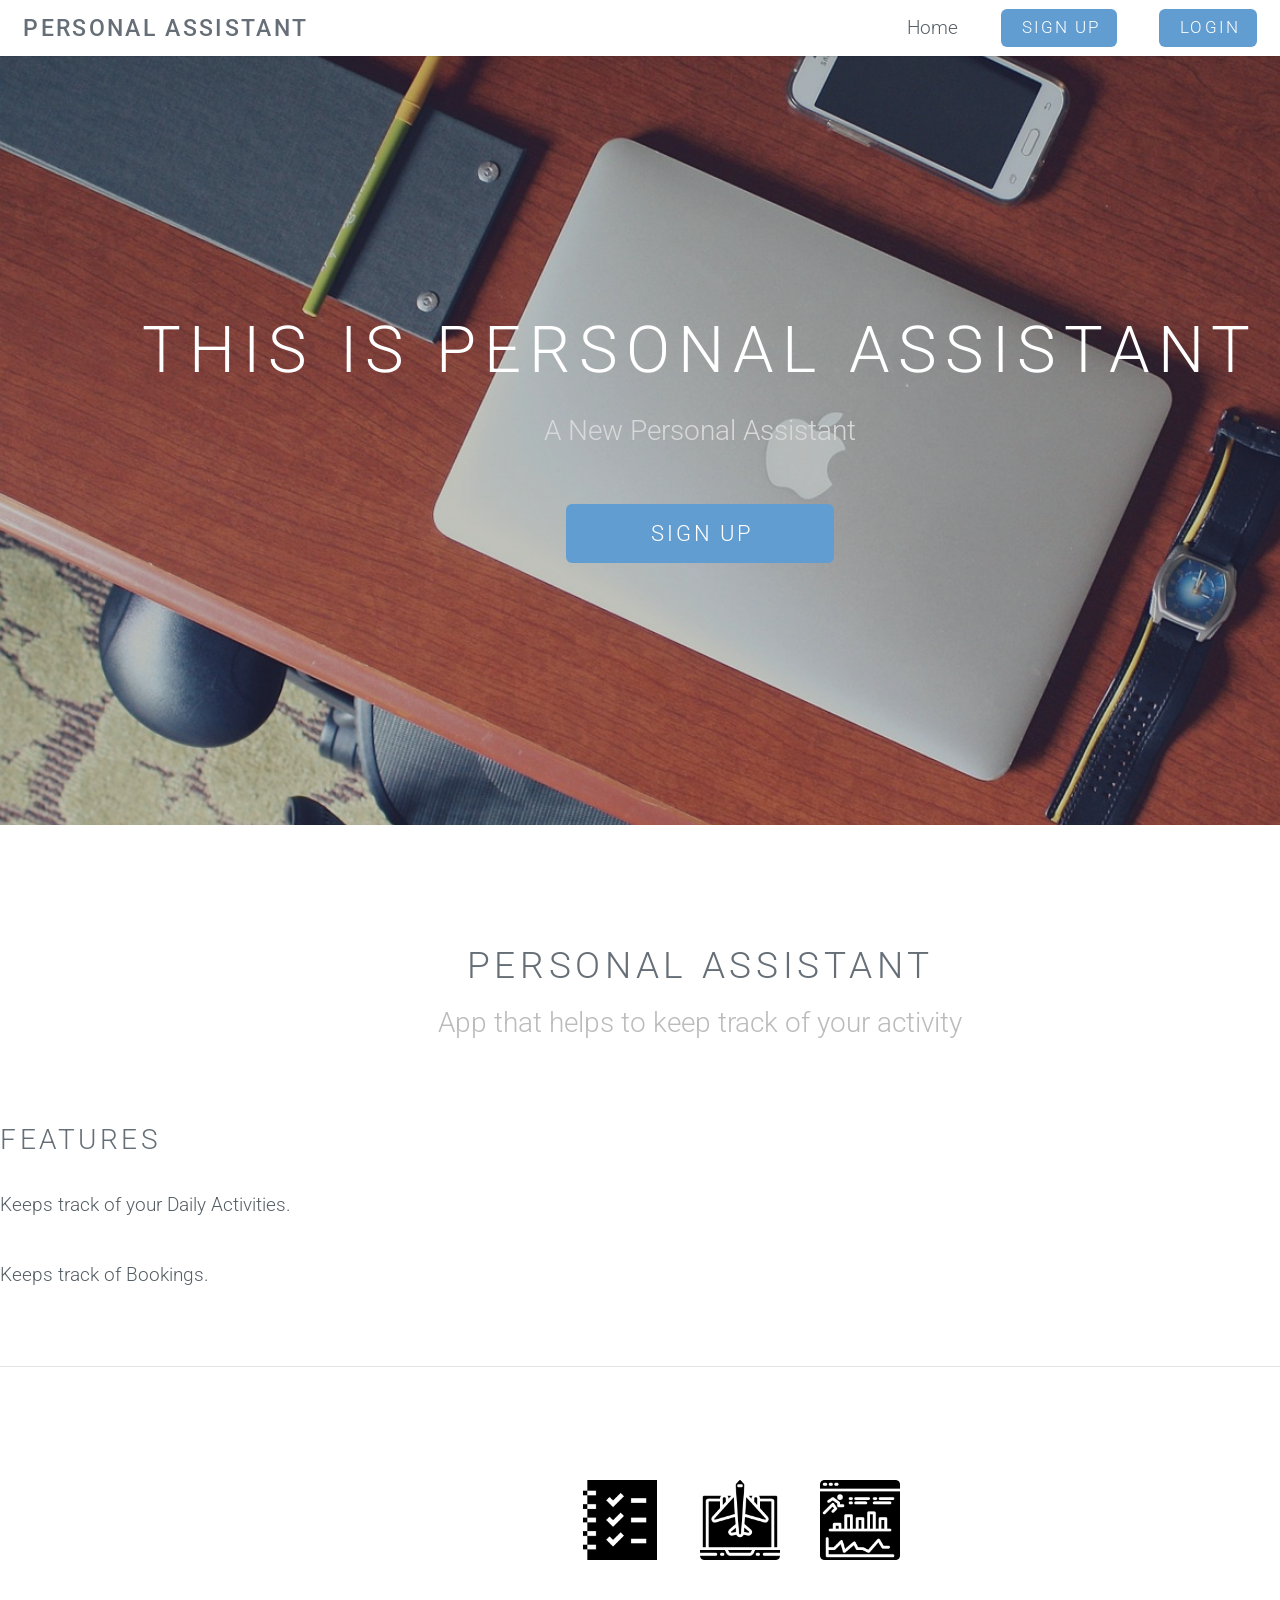
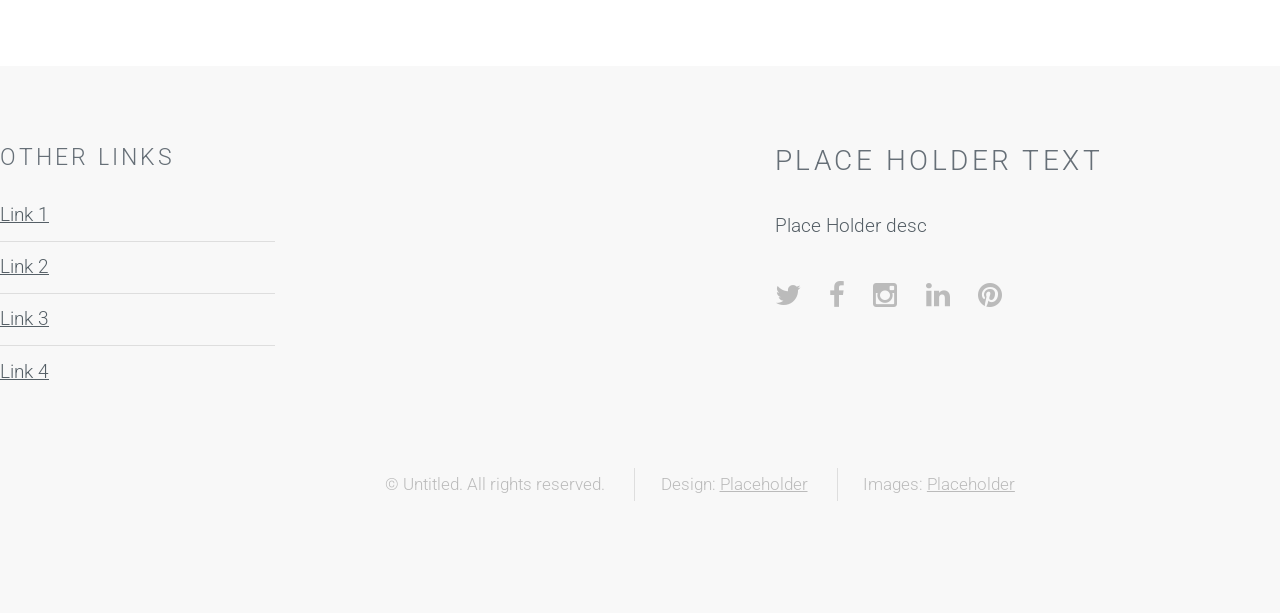
<file: personal app/index.html>
<!DOCTYPE HTML>
<html>
	<head>
		<title>Personal Assistant</title>
		<meta http-equiv="content-type" content="text/html; charset=utf-8" />
		<meta name="description" content="" />
		<meta name="keywords" content="" />
		<script src="js/jquery.min.js"></script>
		<script src="js/skel.min.js"></script>
		<script src="js/skel-layers.min.js"></script>
		<script src="js/init.js"></script>
		<noscript>
			<link rel="stylesheet" href="css/skel.css" />
			<link rel="stylesheet" href="css/style.css" />
			<link rel="stylesheet" href="css/style-xlarge.css" />
		</noscript>
	</head>
	<body id="top">

		<!-- Header -->
			<header id="header" class="skel-layers-fixed">
				<h1><a href="#">Personal Assistant</a></h1>
				<nav id="nav">
					<ul>
						<li><a>Home</a></li>
						<li><a href="#" class="button special">Sign Up</a></li>
                                                <li><a href="#" class="button special">Login</a></li>
					</ul>
				</nav>
			</header>
                <!-- Banner -->
			<section id="banner">
				<div class="inner">
					<h2>This is Personal Assistant</h2>
                                        <p>A New Personal Assistant </p>
					<ul class="actions">
                                            <li><a href="#content" class="button big special">Sign Up</a></li>
					</ul>
				</div>
			</section>

		<!-- Main -->
			<section id="main" class="wrapper style1">
				<header class="major">
					<h2>Personal Assistant</h2>
					<p>App that helps to keep track of your activity</p>
				</header>
				<div class="container">
					<div class="row">
						<div class="8u">
							<section>
                                                            <h2>Features</h2>
								<p>Keeps track of your Daily Activities.</p>
								<p>Keeps track of Bookings.</p>
							</section>
						</div>

					</div>
					<hr class="major" />
					<div class="featuresPath">
						<div class="">
							<a href="task.html">
								<img class="featIcon" src="images\planning.png" alt="TASK">
							</a>
						</div>
						<div class="">
							<a href="booking.html">
									<img class="featIcon" src="images\online-booking.png" alt="BOOKING">
							</a>
						</div>
						<div class="">
							<a href="activity.html">
									<img class="featIcon" src="images\running.png" alt="TRACKING">
							</a>
						</div>
					</div>
				</div>
			</section>

		<!-- Footer -->
			<footer id="footer">
				<div class="container">
					<div class="row double">
						<div class="6u">
							<div class="row collapse-at-2">
								<div class="6u">
									<h3>Other links</h3>
									<ul class="alt">
										<li><a href="#">Link 1</a></li>
										<li><a href="#">Link 2</a></li>
										<li><a href="#">Link 3</a></li>
										<li><a href="#">Link 4</a></li>
									</ul>
								</div>
							</div>
						</div>
						<div class="6u">
							<h2>Place Holder Text</h2>
							<p>Place Holder desc</p>
							<ul class="icons">
								<li><a href="#" class="icon fa-twitter"><span class="label">Twitter</span></a></li>
								<li><a href="#" class="icon fa-facebook"><span class="label">Facebook</span></a></li>
								<li><a href="#" class="icon fa-instagram"><span class="label">Instagram</span></a></li>
								<li><a href="#" class="icon fa-linkedin"><span class="label">LinkedIn</span></a></li>
								<li><a href="#" class="icon fa-pinterest"><span class="label">Pinterest</span></a></li>
							</ul>
						</div>
					</div>
					<ul class="copyright">
						<li>&copy; Untitled. All rights reserved.</li>
						<li>Design: <a href="#">Placeholder</a></li>
						<li>Images: <a href="#">Placeholder</a></li>
					</ul>
				</div>
			</footer>

	</body>
</html>
</file>
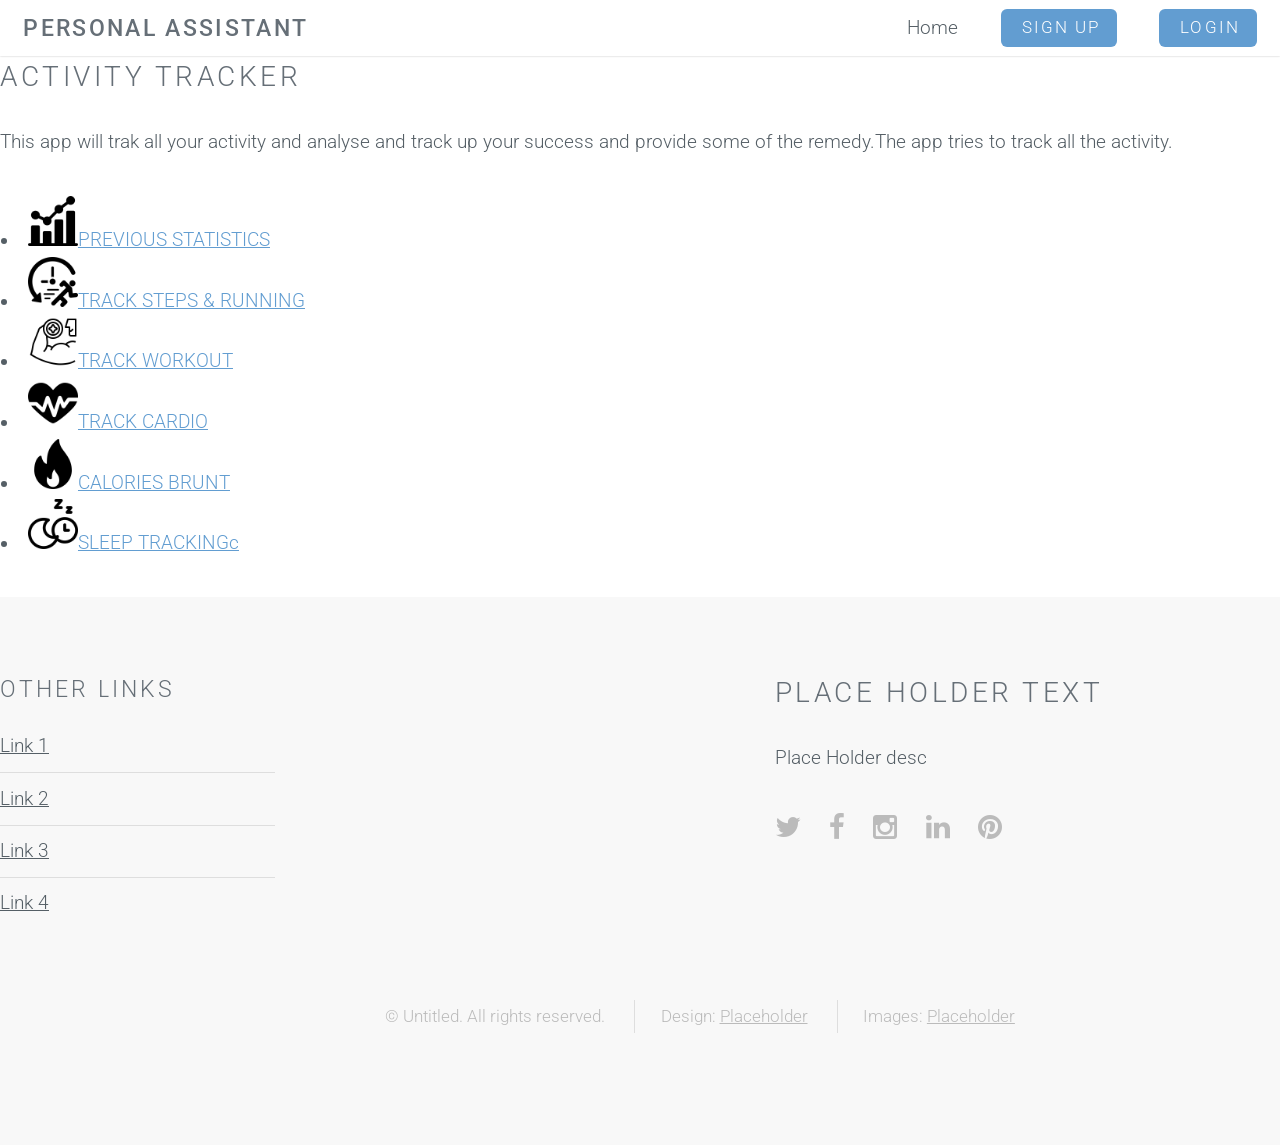
<file: personal app/activity.html>
<!DOCTYPE HTML>
<html>
	<head>
		<title>Personal Assistant</title>
		<meta http-equiv="content-type" content="text/html; charset=utf-8" />
		<meta name="description" content="" />
		<meta name="keywords" content="" />
		<script src="js/jquery.min.js"></script>
		<script src="js/skel.min.js"></script>
		<script src="js/skel-layers.min.js"></script>
		<script src="js/init.js"></script>
		<noscript>
			
			<link rel="stylesheet" href="css/style.css" />

		</noscript>
	</head>
	<body id="top">

		<!-- Header -->
			<header id="header" class="">
				<h1><a href="#">Personal Assistant</a></h1>
				<nav id="nav">
					<ul>
						<li><a>Home</a></li>
						<li><a href="#" class="button special">Sign Up</a></li>
                                                <li><a href="#" class="button special">Login</a></li>
					</ul>
				</nav>
			</header>
  <!-- ----body------- -->
  <div class="container">
    <h2>ACTIVITY TRACKER</h2>
    <p>This app will trak all your activity and analyse and track up your success and provide some of the remedy.The app tries to track all the activity.</p>
      <ul>
        <li>
          <a href=""><img class="activityIcon" src="images\statistics.png" alt="">PREVIOUS STATISTICS</a>
        </li>
        <li>
          <a href="#"><img class="activityIcon" src="images\running-man.png" alt="">TRACK STEPS & RUNNING</a>
        </li>
        <li>
          <a href="#"><img class="activityIcon" src="images\health.png" alt="">TRACK WORKOUT</a>
        </li>
        <li>
          <a href="#"><img class="activityIcon" src="images\cardiogram.png" alt="">TRACK CARDIO</a>
        </li>
        <li>
          <a href="#"><img class="activityIcon" src="images\fire.png" alt="">CALORIES BRUNT</a>
        </li>
        <li>
          <a href="#"><img class="activityIcon" src="images\night.png" alt="">SLEEP TRACKINGc</a>
        </li>
      </ul>
  </div>
		<!-- Footer -->
			<footer id="footer">
				<div class="container">
					<div class="row double">
						<div class="6u">
							<div class="row collapse-at-2">
								<div class="6u">
									<h3>Other links</h3>
									<ul class="alt">
										<li><a href="#">Link 1</a></li>
										<li><a href="#">Link 2</a></li>
										<li><a href="#">Link 3</a></li>
										<li><a href="#">Link 4</a></li>
									</ul>
								</div>
							</div>
						</div>
						<div class="6u">
							<h2>Place Holder Text</h2>
							<p>Place Holder desc</p>
							<ul class="icons">
								<li><a href="#" class="icon fa-twitter"><span class="label">Twitter</span></a></li>
								<li><a href="#" class="icon fa-facebook"><span class="label">Facebook</span></a></li>
								<li><a href="#" class="icon fa-instagram"><span class="label">Instagram</span></a></li>
								<li><a href="#" class="icon fa-linkedin"><span class="label">LinkedIn</span></a></li>
								<li><a href="#" class="icon fa-pinterest"><span class="label">Pinterest</span></a></li>
							</ul>
						</div>
					</div>
					<ul class="copyright">
						<li>&copy; Untitled. All rights reserved.</li>
						<li>Design: <a href="#">Placeholder</a></li>
						<li>Images: <a href="#">Placeholder</a></li>
					</ul>
				</div>
			</footer>

	</body>
</html>
</file>
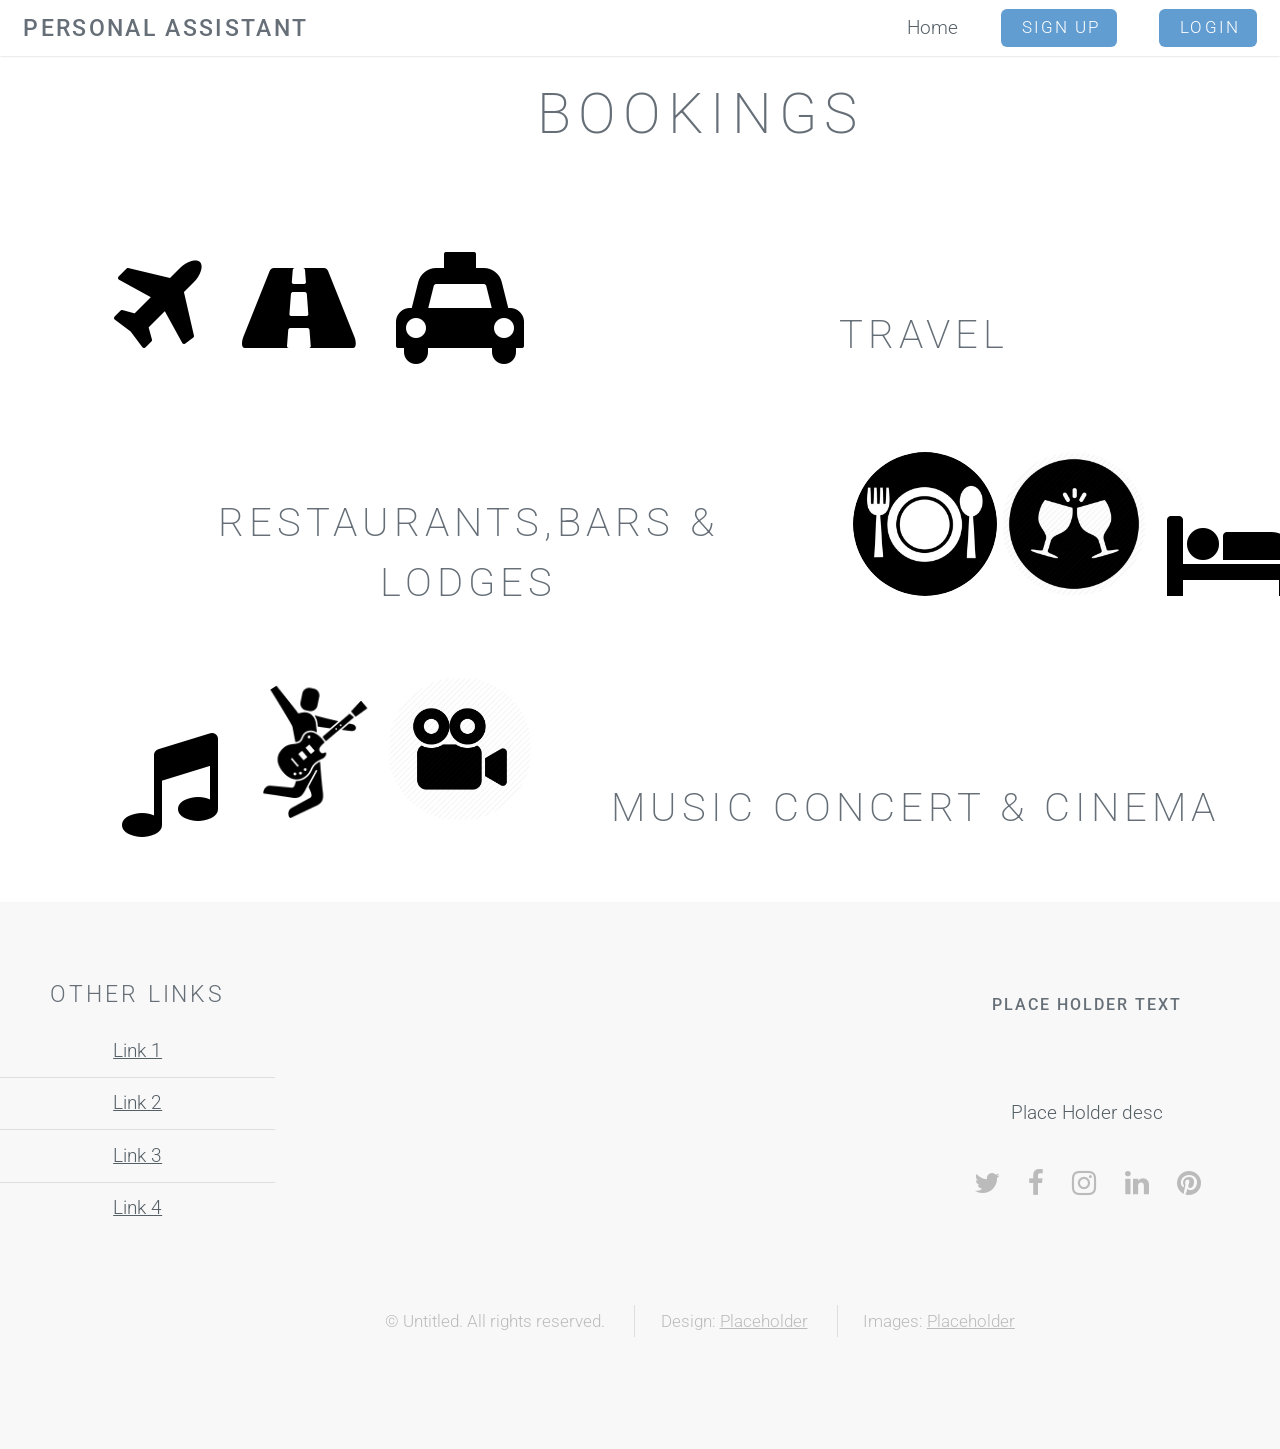
<file: personal app/booking.html>
<!DOCTYPE HTML>
<html>
	<head>
		<title>Personal Assistant</title>
		<meta http-equiv="content-type" content="text/html; charset=utf-8" />
		<meta name="description" content="" />
		<meta name="keywords" content="" />
		<script src="js/jquery.min.js"></script>
		<script src="js/skel.min.js"></script>
		<script src="js/skel-layers.min.js"></script>
        <script src="js/init.js"></script>
        <link rel="stylesheet" href="https://cdnjs.cloudflare.com/ajax/libs/font-awesome/4.7.0/css/font-awesome.min.css">
		<noscript>
			<link rel="stylesheet" href="css/skel.css" />
			<link rel="stylesheet" href="css/style.css" />
            <link rel="stylesheet" href="css/style-xlarge.css" />
            
        </noscript>
        <link rel="stylesheet" href="css/booking.css"/>
	</head>
	<body id="top">

		<!-- Header -->
			<header id="header" class="">
				<h1><a href="#">Personal Assistant</a></h1>
				<nav id="nav">
					<ul>
						<li><a>Home</a></li>
						<li><a href="#" class="button special">Sign Up</a></li>
                                                <li><a href="#" class="button special">Login</a></li>
					</ul>
				</nav>
			</header>
  <!-- ----body------- -->
  <div class="container">
    <h2 class="heading">Bookings</h2>
    <i class="fa fa-plane" style="font-size:7rem;color:black;"></i>
    <i class="fa fa-road" style="font-size:7rem;color:black;"></i>
    <i class="fa fa-taxi" style="font-size:7rem;color:black;"></i>
    <h2 class="sub"> Travel</h2>
    <br/>
    <h2 class="sub">Restaurants,Bars & Lodges</h2>
    <img class="ext" src="images/restaurant.jpg"/>
    <img class="ext" src="images/bars.jpg"/>
    <i class="fa fa-hotel" style="font-size:7rem;color:black;"></i>
    <br/>

    <i class="fa fa-music" style="font-size:7rem;color:black;"></i>
    <img class="ext" src="images/concert.png"/>
    <img class="ext" src="images/cinema.png"/>
    <h2 class="sub">Music Concert & cinema</h2>

    
    
    
  </div>
		<!-- Footer -->
        <footer id="footer">
            <div class="container">
                <div class="row double">
                    <div class="6u">
                        <div class="row collapse-at-2">
                            <div class="6u">
                                <h3>Other links</h3>
                                <ul class="alt">
                                    <li><a href="#">Link 1</a></li>
                                    <li><a href="#">Link 2</a></li>
                                    <li><a href="#">Link 3</a></li>
                                    <li><a href="#">Link 4</a></li>
                                </ul>
                            </div>
                        </div>
                    </div>
                    <div class="6u">
                        <h2>Place Holder Text</h2>
                        <p>Place Holder desc</p>
                        <ul class="icons">
                            <li><a href="#" class="icon fa-twitter"><span class="label">Twitter</span></a></li>
                            <li><a href="#" class="icon fa-facebook"><span class="label">Facebook</span></a></li>
                            <li><a href="#" class="icon fa-instagram"><span class="label">Instagram</span></a></li>
                            <li><a href="#" class="icon fa-linkedin"><span class="label">LinkedIn</span></a></li>
                            <li><a href="#" class="icon fa-pinterest"><span class="label">Pinterest</span></a></li>
                        </ul>
                    </div>
                </div>
                <ul class="copyright">
                    <li>&copy; Untitled. All rights reserved.</li>
                    <li>Design: <a href="#">Placeholder</a></li>
                    <li>Images: <a href="#">Placeholder</a></li>
                </ul>
            </div>
        </footer>

</body>
</html>
</file>
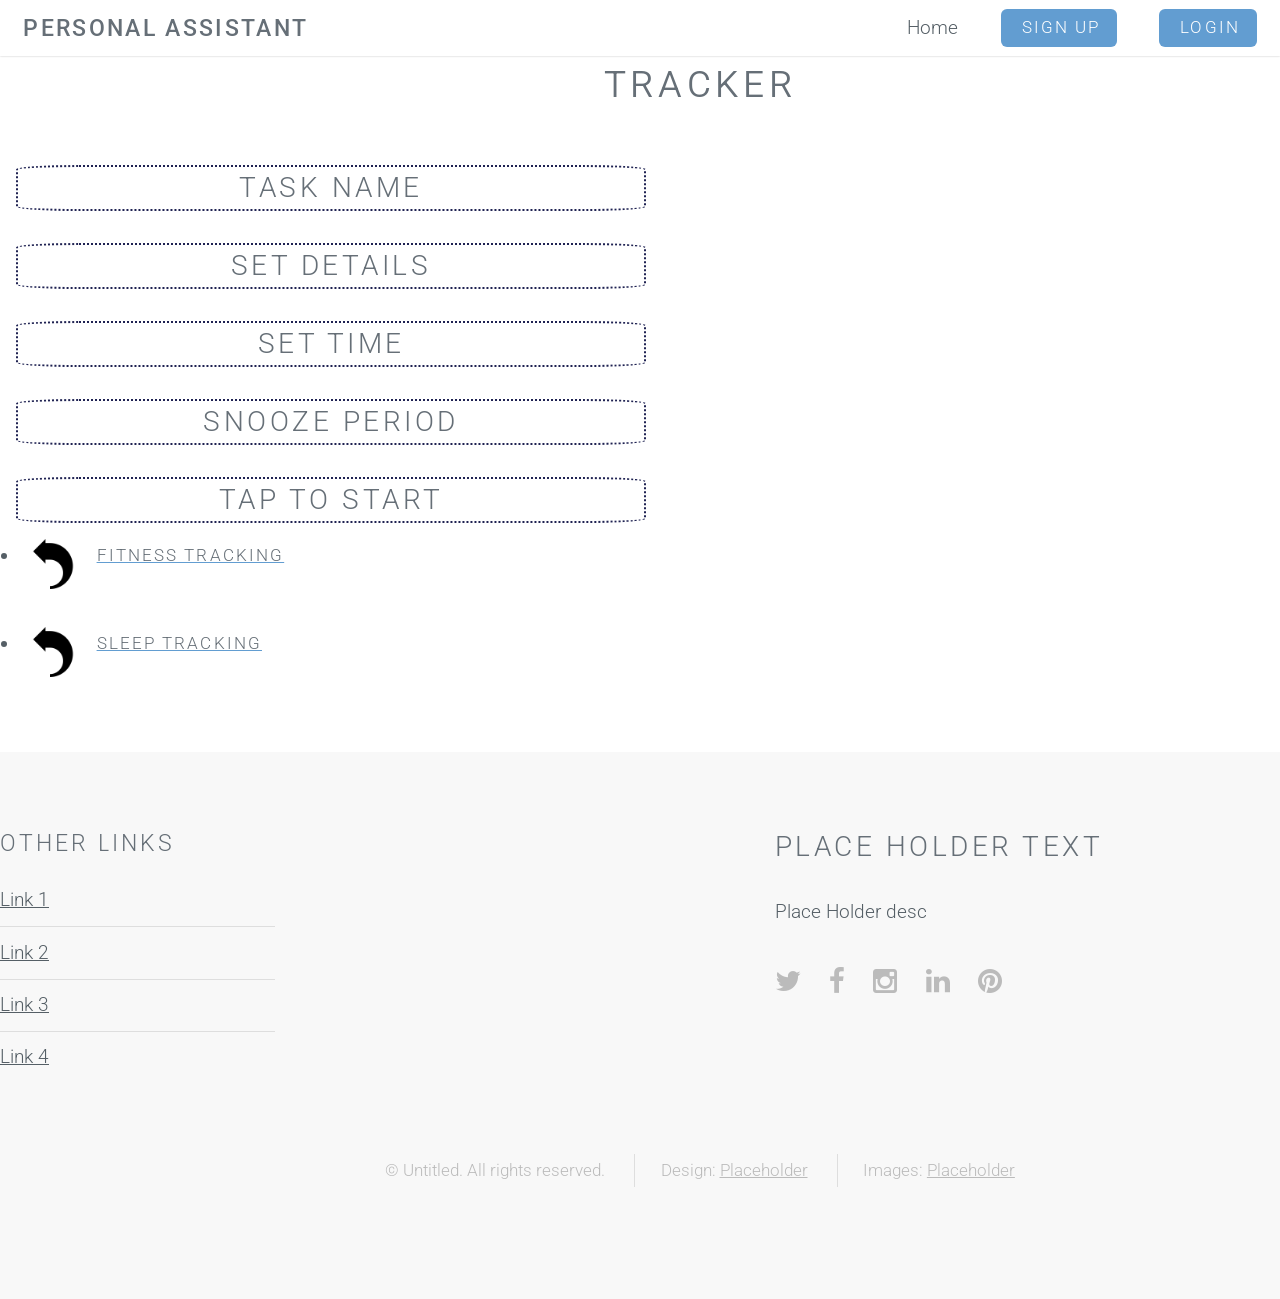
<file: personal app/lastpage.html>
<!DOCTYPE HTML>
<html>
	<head>
		<title>Personal Assistant</title>
		<meta http-equiv="content-type" content="text/html; charset=utf-8" />
		<meta name="description" content="" />
		<meta name="keywords" content="" />
		<script src="js/jquery.min.js"></script>
		<script src="js/skel.min.js"></script>
		<script src="js/skel-layers.min.js"></script>
		<script src="js/init.js"></script>
		<noscript>
			<link rel="stylesheet" href="css/style.css" />
                        
        </noscript>
        
        <link rel="stylesheet" href="css/style.css" />
	</head>
	<body id="top">

		<!-- Header -->
			<header id="header" class="">
				<h1><a href="#">Personal Assistant</a></h1>
				<nav id="nav">
					<ul>
						<li><a>Home</a></li>
						<li><a href="#" class="button special">Sign Up</a></li>
                                                <li><a href="#" class="button special">Login</a></li>
					</ul>
				</nav>
			</header>

		<!-- Main -->
            <div class="container">
                <h2 style="text-align: center;font-weight: 350;font-size: 200%">TRACKER</h2>
            
              <h2 class="suba">Task Name</h2>
               <br/><h2 class="suba">Set Details</h2>
               <br/><h2 class="suba">Set Time</h2>
               <br/><h2 class="suba">Snooze Period</h2>
               <br/><h2 class="suba">Tap to Start</h2><br/>
                
                <ul>
        
                    <li style="padding-bottom: 3%">
                        <div style="float: left"> <a href="#"><img class="taskIcon" src="images\return.png" alt=""></a></div> 
                        <div style="padding-left:5% "><a href= "#"><h5>Fitness Tracking</h5></a></div>
                    </li>
                    <li style="padding-bottom: 3%">
                        <div style="float: left"> <a href="#"><img class="taskIcon" src="images\return.png" alt=""></a></div> 
                        <div style="padding-left:5% "><a href= "#"><h5>Sleep Tracking</h5></a></div>
                    </li>
                    
                   
                   
                    
              </ul>
            
            </div>

		<!-- Footer -->
			<footer id="footer">
				<div class="container">
					<div class="row double">
						<div class="6u">
							<div class="row collapse-at-2">
								<div class="6u">
									<h3>Other links</h3>
									<ul class="alt">
										<li><a href="#">Link 1</a></li>
										<li><a href="#">Link 2</a></li>
										<li><a href="#">Link 3</a></li>
										<li><a href="#">Link 4</a></li>
									</ul>
								</div>
							</div>
						</div>
						<div class="6u">
							<h2>Place Holder Text</h2>
							<p>Place Holder desc</p>
							<ul class="icons">
								<li><a href="#" class="icon fa-twitter"><span class="label">Twitter</span></a></li>
								<li><a href="#" class="icon fa-facebook"><span class="label">Facebook</span></a></li>
								<li><a href="#" class="icon fa-instagram"><span class="label">Instagram</span></a></li>
								<li><a href="#" class="icon fa-linkedin"><span class="label">LinkedIn</span></a></li>
								<li><a href="#" class="icon fa-pinterest"><span class="label">Pinterest</span></a></li>
							</ul>
						</div>
					</div>
					<ul class="copyright">
						<li>&copy; Untitled. All rights reserved.</li>
						<li>Design: <a href="#">Placeholder</a></li>
						<li>Images: <a href="#">Placeholder</a></li>
					</ul>
				</div>
			</footer>

	</body>
</html>
</file>
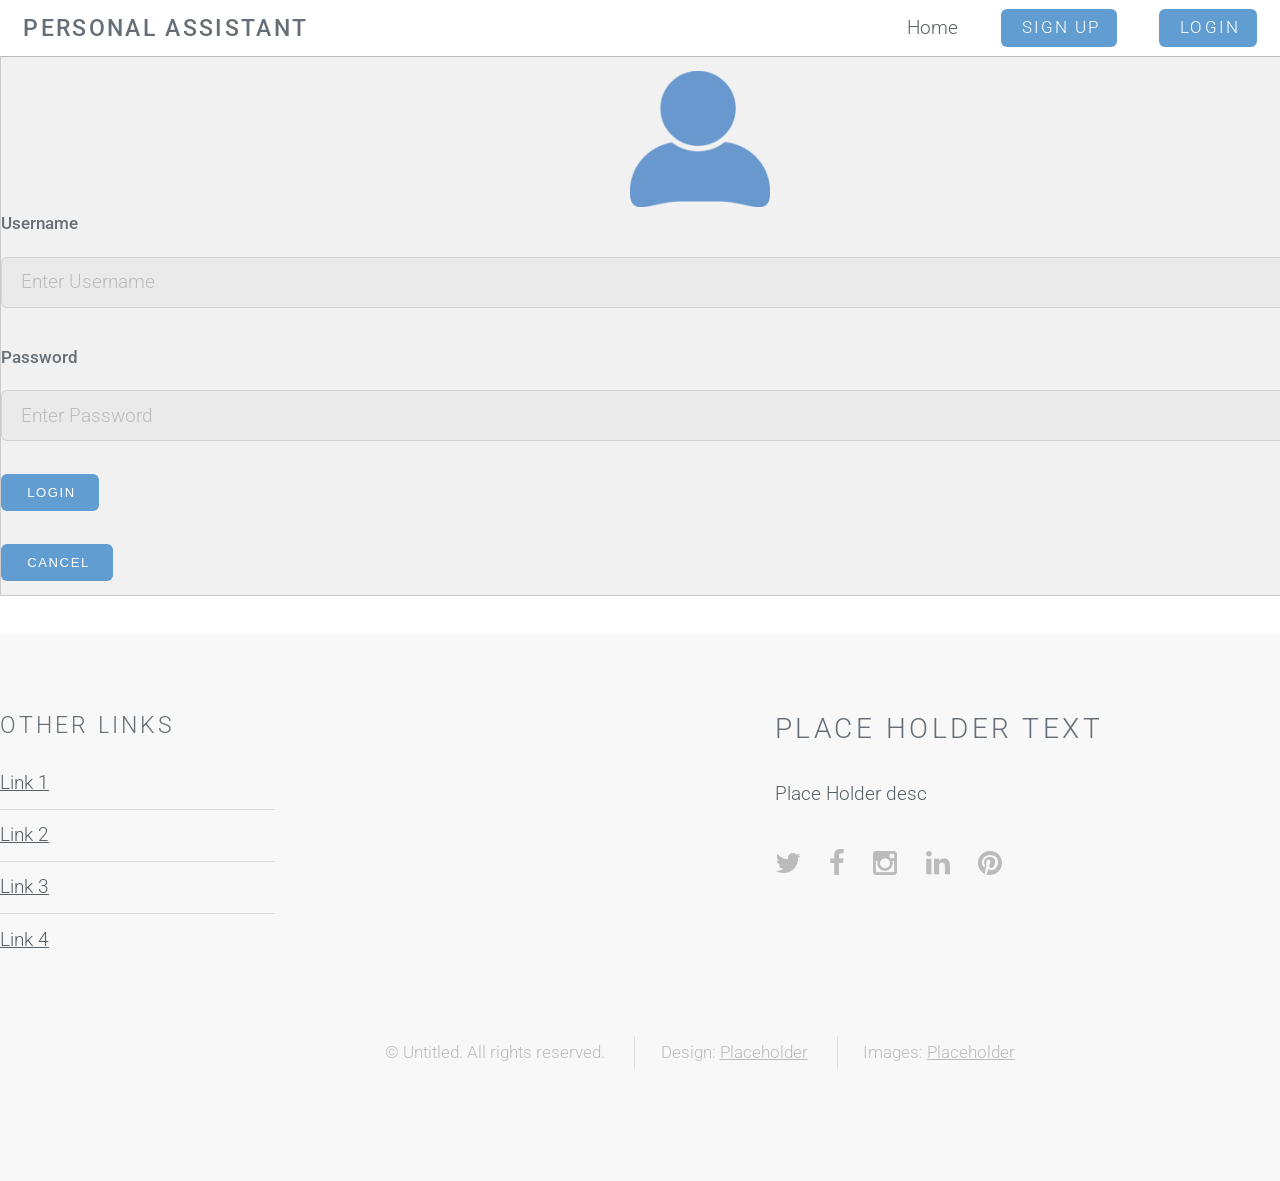
<file: personal app/Login.html>
<!DOCTYPE HTML>
<html>
	<head>
		<title>Personal Assistant</title>
		<meta http-equiv="content-type" content="text/html; charset=utf-8" />
		<meta name="description" content="" />
		<meta name="keywords" content="" />
		<script src="js/jquery.min.js"></script>
		<script src="js/skel.min.js"></script>
		<script src="js/skel-layers.min.js"></script>
		<script src="js/init.js"></script>
		<noscript>
			<link rel="stylesheet" href="css/style.css" />
		</noscript>
	</head>
	<body id="top">

		<!-- Header -->
			<header id="header" class="">
				<h1><a href="#">Personal Assistant</a></h1>
				<nav id="nav">
					<ul>
						<li><a>Home</a></li>
						<li><a href="#" class="button special">Sign Up</a></li>
                                                <li><a href="#" class="button special">Login</a></li>
					</ul>
				</nav>
			</header>

		<!-- Main -->
			<section id="main" >
                        <div style="background-color:#f1f1f1">
			<form class="form" action="action_page.php" method="post" style="border:1px solid #ccc" >
                            <div>
                                <img class="image avatar" src="images/avatar.png" alt="Avatar">
                            </div>

                            <div class="container">
                             <label for="uname" ><b>Username</b></label>
                             <input type="text" placeholder="Enter Username" name="uname" required>

                             <br><label for="psw"><b>Password</b></label>
                              <input type="password" placeholder="Enter Password" name="psw" required>

                              <br><button class="button small" type="submit" >Login</button><br>
                             <div style="padding-bottom: 1%"> 
                             <br><button type="button" class="button small">Cancel</button>
                            </div>
                            </div>   
                          </form>
			</section>

		<!-- Footer -->
			<footer id="footer">
				<div class="container">
					<div class="row double">
						<div class="6u">
							<div class="row collapse-at-2">
								<div class="6u">
									<h3>Other links</h3>
									<ul class="alt">
										<li><a href="#">Link 1</a></li>
										<li><a href="#">Link 2</a></li>
										<li><a href="#">Link 3</a></li>
										<li><a href="#">Link 4</a></li>
									</ul>
								</div>
							</div>
						</div>
						<div class="6u">
							<h2>Place Holder Text</h2>
							<p>Place Holder desc</p>
							<ul class="icons">
								<li><a href="#" class="icon fa-twitter"><span class="label">Twitter</span></a></li>
								<li><a href="#" class="icon fa-facebook"><span class="label">Facebook</span></a></li>
								<li><a href="#" class="icon fa-instagram"><span class="label">Instagram</span></a></li>
								<li><a href="#" class="icon fa-linkedin"><span class="label">LinkedIn</span></a></li>
								<li><a href="#" class="icon fa-pinterest"><span class="label">Pinterest</span></a></li>
							</ul>
						</div>
					</div>
					<ul class="copyright">
						<li>&copy; Untitled. All rights reserved.</li>
						<li>Design: <a href="#">Placeholder</a></li>
						<li>Images: <a href="#">Placeholder</a></li>
					</ul>
				</div>
			</footer>

	</body>
</html>
</file>
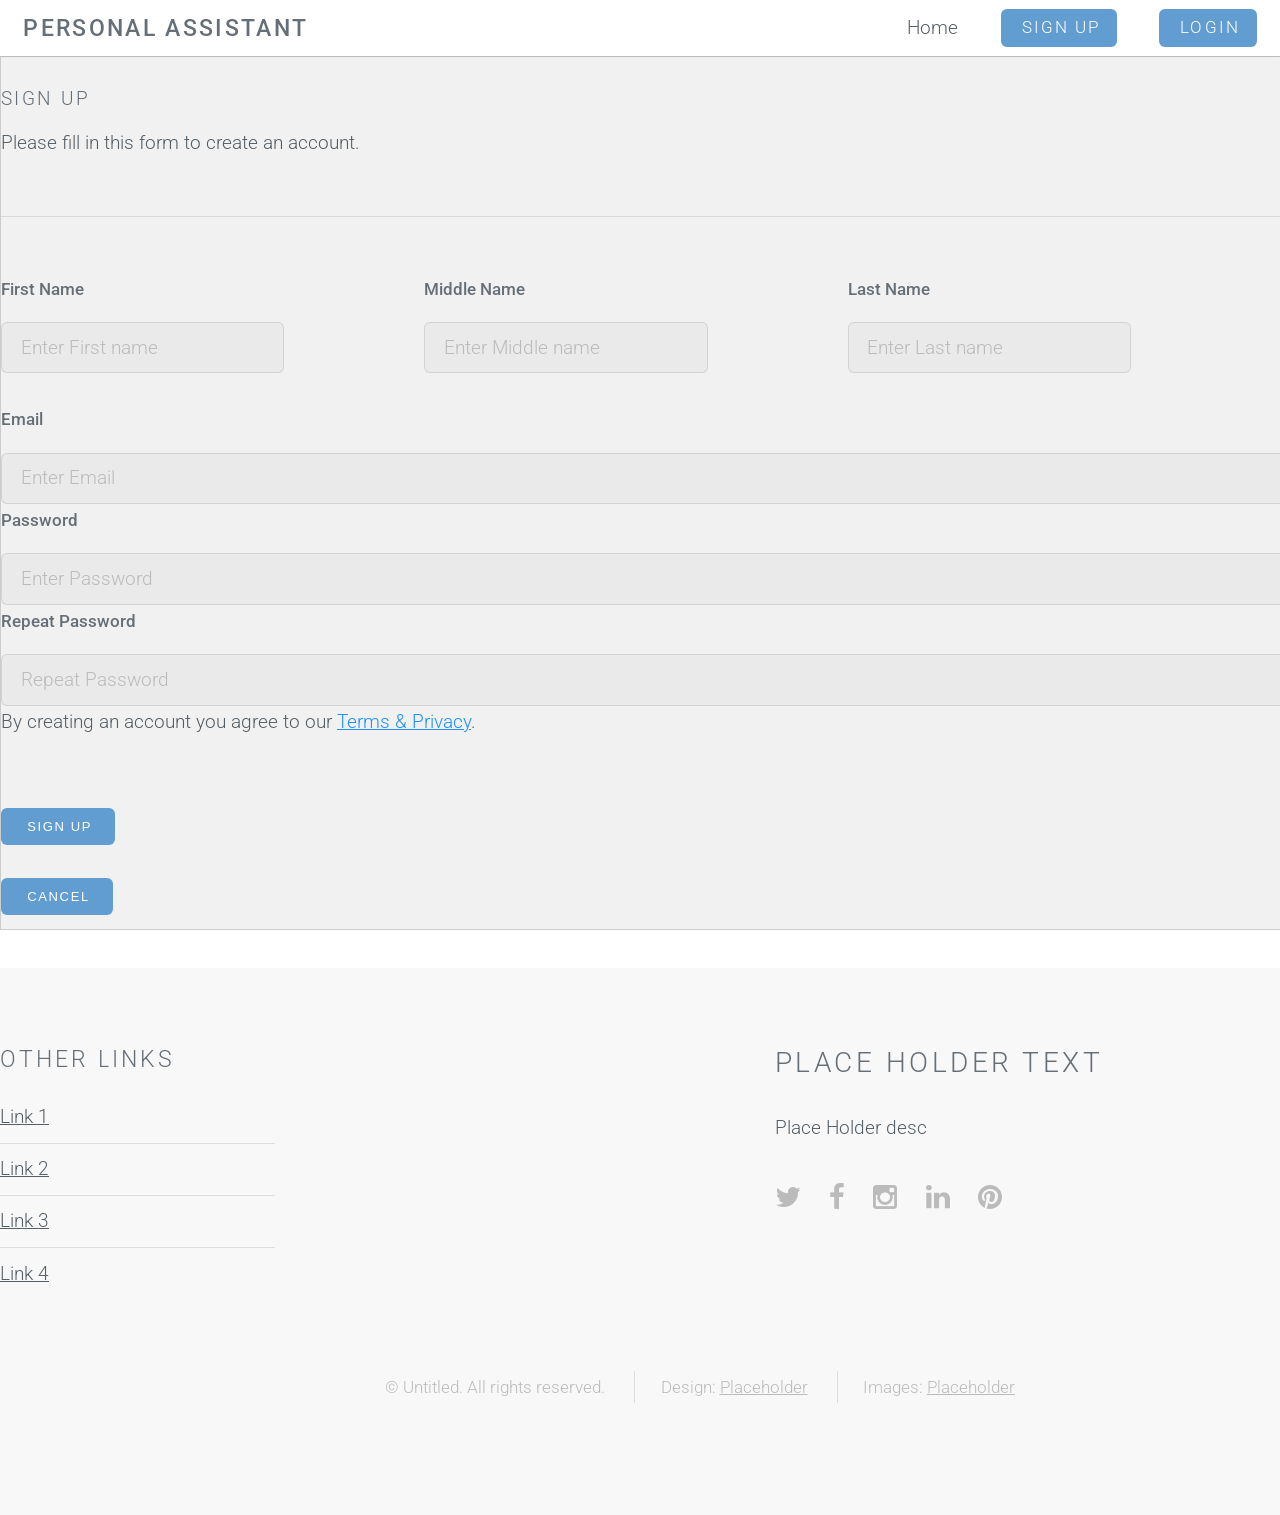
<file: personal app/signup.html>
<!DOCTYPE HTML>
<html>
	<head>
		<title>Personal Assistant</title>
		<meta http-equiv="content-type" content="text/html; charset=utf-8" />
		<meta name="description" content="" />
		<meta name="keywords" content="" />
		<script src="js/jquery.min.js"></script>
		<script src="js/skel.min.js"></script>
		<script src="js/skel-layers.min.js"></script>
		<script src="js/init.js"></script>
		<noscript>
			<link rel="stylesheet" href="css/style.css" />
		</noscript>
	</head>
	<body id="top">

		<!-- Header -->
			<header id="header" class="">
				<h1><a href="#">Personal Assistant</a></h1>
				<nav id="nav">
					<ul>
						<li><a>Home</a></li>
						<li><a href="#" class="button special">Sign Up</a></li>
                                                <li><a href="#" class="button special">Login</a></li>
					</ul>
				</nav>
			</header>

		<!-- Main -->
			<section id="main" >
                        <div style="background-color:#f1f1f1">
			<form action="action_page.php" style="border:1px solid #ccc">
                            <div class="container">
                                <br><h1>Sign Up</h1>
                              <p>Please fill in this form to create an account.</p>
                              <hr>
                              <div style="float: left;padding-right: 10%">
                              <label for="first_name">First Name</label>
                              <input type="text" placeholder="Enter First name" name="first_name" requied>
                              </div>
                              <div style="float:left; padding-right: 10%">
                              <label for="middle_name">Middle Name</label>
                              <input type="text" placeholder="Enter Middle name" name="middle_name" >
                              </div>
                              <div style="float: left; padding-right: 1%">
                              <label for="last_name">Last Name</label>
                              <input type="text" placeholder="Enter Last name" name="last_name" requied>
                              </div>
                              <br><br><br><br><label for="email"><b>Email</b></label>
                              <input type="text" placeholder="Enter Email" name="email" required>

                              <label for="psw"><b>Password</b></label>
                              <input type="password" placeholder="Enter Password" name="psw" required>

                              <label for="psw-repeat"><b>Repeat Password</b></label>
                              <input type="password" placeholder="Repeat Password" name="psw-repeat" required>

                           
            

                              <p>By creating an account you agree to our <a href="#" style="color:dodgerblue">Terms & Privacy</a>.</p>

                 
                               <br><button class="button small" type="submit" >Sign Up</button><br>
                             <div style="padding-bottom: 1%"> 
                             <br><button type="button" class="button small">Cancel</button>
                              </div>
                            </div>
                          </form>
			</section>

		<!-- Footer -->
			<footer id="footer">
				<div class="container">
					<div class="row double">
						<div class="6u">
							<div class="row collapse-at-2">
								<div class="6u">
									<h3>Other links</h3>
									<ul class="alt">
										<li><a href="#">Link 1</a></li>
										<li><a href="#">Link 2</a></li>
										<li><a href="#">Link 3</a></li>
										<li><a href="#">Link 4</a></li>
									</ul>
								</div>
							</div>
						</div>
						<div class="6u">
							<h2>Place Holder Text</h2>
							<p>Place Holder desc</p>
							<ul class="icons">
								<li><a href="#" class="icon fa-twitter"><span class="label">Twitter</span></a></li>
								<li><a href="#" class="icon fa-facebook"><span class="label">Facebook</span></a></li>
								<li><a href="#" class="icon fa-instagram"><span class="label">Instagram</span></a></li>
								<li><a href="#" class="icon fa-linkedin"><span class="label">LinkedIn</span></a></li>
								<li><a href="#" class="icon fa-pinterest"><span class="label">Pinterest</span></a></li>
							</ul>
						</div>
					</div>
					<ul class="copyright">
						<li>&copy; Untitled. All rights reserved.</li>
						<li>Design: <a href="#">Placeholder</a></li>
						<li>Images: <a href="#">Placeholder</a></li>
					</ul>
				</div>
			</footer>

	</body>
</html>
</file>
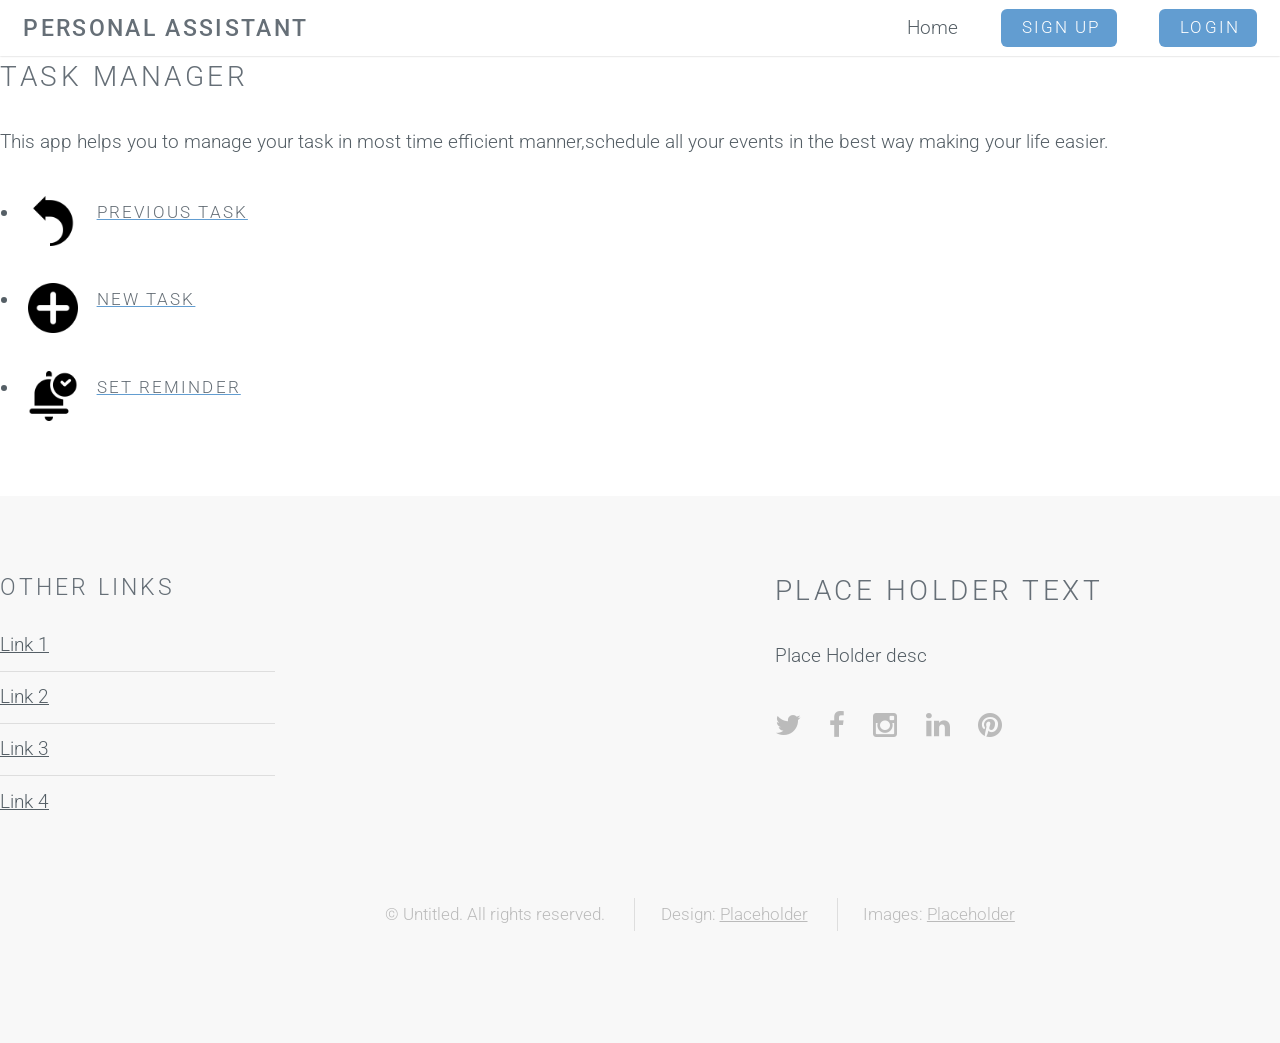
<file: personal app/task.html>
<!DOCTYPE HTML>
<html>
	<head>
		<title>Personal Assistant</title>
		<meta http-equiv="content-type" content="text/html; charset=utf-8" />
		<meta name="description" content="" />
		<meta name="keywords" content="" />
		<script src="js/jquery.min.js"></script>
		<script src="js/skel.min.js"></script>
		<script src="js/skel-layers.min.js"></script>
		<script src="js/init.js"></script>
		<noscript>
			<link rel="stylesheet" href="css/skel.css" />
			<link rel="stylesheet" href="css/style.css" />
			<link rel="stylesheet" href="css/style-xlarge.css" />
		</noscript>
	</head>
	<body id="top">

		<!-- Header -->
			<header id="header" class="">
				<h1><a href="#">Personal Assistant</a></h1>
				<nav id="nav">
					<ul>
						<li><a>Home</a></li>
						<li><a href="#" class="button special">Sign Up</a></li>
                                                <li><a href="#" class="button special">Login</a></li>
					</ul>
				</nav>
			</header>
  <!-- ----body------- -->
  <div class="container">
    <h2>TASK MANAGER</h2>
    <p>This app helps you to manage your task in most time efficient manner,schedule all your events in the best way making your life easier.</p>
    <ul>
        
      <li style="padding-bottom: 3%">
          <div style="float: left"> <a href="#"><img class="taskIcon" src="images\return.png" alt=""></a></div> 
          <div style="padding-left:5% "><a href= "#"><h5>PREVIOUS TASK</h5></a></div>
      </li>
      <li style="padding-bottom: 3%">
          <div style="float: left"><a href="#" ><img class="taskIcon" src="images\add.png" alt=""></a></div>
          <div style="padding-left:5%"><a href="#" ><h5>NEW TASK</h5></a></div>
      </li>
      <li style="padding-bottom: 3%">
          <div style="float: left"><a href="#"><img class="taskIcon" src="images\notification.png" alt=""></a></div>
          <div style="padding-left:5%"><a href="#"><h5>SET REMINDER</h5></a></div>
      </li>
    </ul>
  </div>
		<!-- Footer -->
			<footer id="footer">
				<div class="container">
					<div class="row double">
						<div class="6u">
							<div class="row collapse-at-2">
								<div class="6u">
									<h3>Other links</h3>
									<ul class="alt">
										<li><a href="#">Link 1</a></li>
										<li><a href="#">Link 2</a></li>
										<li><a href="#">Link 3</a></li>
										<li><a href="#">Link 4</a></li>
									</ul>
								</div>
							</div>
						</div>
						<div class="6u">
							<h2>Place Holder Text</h2>
							<p>Place Holder desc</p>
							<ul class="icons">
								<li><a href="#" class="icon fa-twitter"><span class="label">Twitter</span></a></li>
								<li><a href="#" class="icon fa-facebook"><span class="label">Facebook</span></a></li>
								<li><a href="#" class="icon fa-instagram"><span class="label">Instagram</span></a></li>
								<li><a href="#" class="icon fa-linkedin"><span class="label">LinkedIn</span></a></li>
								<li><a href="#" class="icon fa-pinterest"><span class="label">Pinterest</span></a></li>
							</ul>
						</div>
					</div>
					<ul class="copyright">
						<li>&copy; Untitled. All rights reserved.</li>
						<li>Design: <a href="#">Placeholder</a></li>
						<li>Images: <a href="#">Placeholder</a></li>
					</ul>
				</div>
			</footer>

	</body>
</html>
</file>
<file: personal app/css/booking.css>
body{
    text-align:center;
}
h2{
    text-align:center;
    font-size: 1rem;
    font-weight: 500;
    margin-top:1rem;
    margin-bottom:5rem;
    
}
br{
    margin:6rem;
}
.sub{
    display:inline-block;
    width:45%;
    height:45%;
    font-size: 2.5rem;
    margin:4rem;
    font-weight: 200;
   
   
}
.ext{
    width:9rem;
    border-radius: 50%;
}
i{
    display:inline-block;
    margin:1rem;
}
.heading{
    text-align:center;
    margin-top:1rem;
    margin-bottom:5rem;
    font-weight: 200;
    font-size:3.5rem;
}
</file>
<file: personal app/css/style.css>
@charset "UTF-8";
@import url(font-awesome.min.css);
@import url("http://fonts.googleapis.com/css?family=Roboto:500,300");



/* Basic */

	body {
		background: #fff;
	}

	body, input, select, textarea {
		color: #555f66;
		font-family: "Roboto", Helvetica, sans-serif;
		font-size: 14pt;
		font-weight: 300;
		line-height: 1.75em;
	}

	a {
		color: #629DD1;
		text-decoration: underline;
	}

		a:hover {
			text-decoration: none;
		}

	strong, b {
		color: #666f77;
		font-weight: 500;
	}

	em, i {
		font-style: italic;
	}

	p {
		margin: 0 0 2em 0;
	}

	h1, h2, h3, h4, h5, h6 {
		color: #666f77;
		font-weight: 300;
		line-height: 1em;
		margin: 0 0 1em 0;
		text-transform: uppercase;
		letter-spacing: 0.125em;
	}

		h1 a, h2 a, h3 a, h4 a, h5 a, h6 a {
			color: inherit;
			text-decoration: none;
		}

	h2 {
		font-size: 1.5em;
		line-height: 1.5em;
	}

	h3 {
		font-size: 1.25em;
		line-height: 1.5em;
	}

	h4 {
		font-size: 1em;
		line-height: 1.5em;
	}

	h5 {
		font-size: 0.9em;
		line-height: 1.5em;
	}

	h6 {
		font-size: 0.7em;
		line-height: 1.5em;
	}

	sub {
		font-size: 0.8em;
		
		top: 0.5em;
	}

	sup {
		font-size: 0.8em;
		position: relative;
		top: -0.5em;
	}

	hr {
		border: 0;
		border-bottom: solid 1px rgba(144, 144, 144, 0.25);
		margin: 3em 0;
	}

		hr.major {
			margin: 2em 0 5em 0;
		}

	blockquote {
		border-left: solid 4px rgba(144, 144, 144, 0.25);
		font-style: italic;
		margin: 0 0 2em 0;
		padding: 0.5em 0 0.5em 2em;
	}

	code {
		background: rgba(144, 144, 144, 0.075);
		border-radius: 6px;
		border: solid 1px rgba(144, 144, 144, 0.25);
		font-family: "Courier New", monospace;
		font-size: 0.9em;
		margin: 0 0.25em;
		padding: 0.25em 0.65em;
	}

	pre {
		-webkit-overflow-scrolling: touch;
		font-family: "Courier New", monospace;
		font-size: 0.9em;
		margin: 0 0 2em 0;
		overflow-x: auto;
	}

		pre code {
			display: block;
			line-height: 1.75em;
			padding: 1em 1.5em;
		}

	.align-left {
		text-align: left;
	}

	.align-center {
		text-align: center;
	}

	.align-right {
		text-align: right;
	}

/* Section/Article */

	section.special, article.special {
		text-align: center;
	}

	header p {
		color: #bbb;
		position: relative;
		margin: 0 0 1.5em 0;
	}

	header h2 + p {
		font-size: 1.25em;
		margin-top: -1em;
		line-height: 1.5em;
	}

	header h3 + p {
		font-size: 1.1em;
		margin-top: -0.85em;
		line-height: 1.5em;
	}

	header h4 + p,
	header h5 + p,
	header h6 + p {
		font-size: 0.9em;
		margin-top: -0.75em;
		line-height: 1.5em;
	}

	header.major {
		text-align: center;
		margin: 0 0 4em 0;
	}

		header.major h2 {
			font-size: 2em;
		}

		header.major h2 + p {
			font-size: 1.5em;
			margin: -1em 0 2em 0;
		}

/* Form */

	form {
		margin: 0 0 2em 0;
	}
        form.set{
            width:60%;
            height:50%;
        }
        form.text{

        }
	label {
		color: #666f77;
		display: block;
		font-size: 0.9em;
		font-weight: 500;
		margin: 0 0 1em 0;
	}

	input[type="text"],
	input[type="password"],
	input[type="email"],
	select,
	textarea {
		-moz-appearance: none;

		-o-appearance: none;
		-ms-appearance: none;
		appearance: none;
		background: rgba(144, 144, 144, 0.075);
		border-radius: 6px;
		border: none;
		border: solid 1px rgba(144, 144, 144, 0.25);
		color: inherit;
		display: block;
		outline: 0;
		padding: 0 1em;
		text-decoration: none;
		width: 100%;
	}

		input[type="text"]:invalid,
		input[type="password"]:invalid,
		input[type="email"]:invalid,
		select:invalid,
		textarea:invalid {
			box-shadow: none;
		}

		input[type="text"]:focus,
		input[type="password"]:focus,
		input[type="email"]:focus,
		select:focus,
		textarea:focus {
			border-color: #629DD1;
			box-shadow: 0 0 0 1px #629DD1;
		}

	.select-wrapper {
		text-decoration: none;
		display: block;
		position: relative;
	}

		.select-wrapper:before {
			content: "";
			-moz-osx-font-smoothing: grayscale;
			-webkit-font-smoothing: antialiased;
			font-family: FontAwesome;
			font-style: normal;
			font-weight: normal;
			text-transform: none !important;
		}

		.select-wrapper:before {
			color: rgba(144, 144, 144, 0.25);
			display: block;
			height: 2.75em;
			line-height: 2.75em;
			pointer-events: none;
			position: absolute;
			right: 0;
			text-align: center;
			top: 0;
			width: 2.75em;
		}

		.select-wrapper select::-ms-expand {
			display: none;
		}

	input[type="text"],
	input[type="password"],
	input[type="email"],
	select {
		height: 2.75em;
	}

	textarea {
		padding: 0.75em 1em;
	}

	input[type="checkbox"],
	input[type="radio"] {
		-moz-appearance: none;

		-o-appearance: none;
		-ms-appearance: none;
		appearance: none;
		display: block;
		float: left;
		margin-right: -2em;
		opacity: 0;
		width: 1em;
		z-index: -1;
	}

		input[type="checkbox"] + label,
		input[type="radio"] + label {
			text-decoration: none;
			color: #555f66;
			cursor: pointer;
			display: inline-block;
			font-size: 1em;
			font-weight: 300;
			padding-left: 2.4em;
			padding-right: 0.75em;
			position: relative;
		}

			input[type="checkbox"] + label:before,
			input[type="radio"] + label:before {
				-moz-osx-font-smoothing: grayscale;
				-webkit-font-smoothing: antialiased;
				font-family: FontAwesome;
				font-style: normal;
				font-weight: normal;
				text-transform: none !important;
			}

			input[type="checkbox"] + label:before,
			input[type="radio"] + label:before {
				background: rgba(144, 144, 144, 0.075);
				border-radius: 6px;
				border: solid 1px rgba(144, 144, 144, 0.25);
				content: '';
				display: inline-block;
				height: 1.65em;
				left: 0;
				line-height: 1.58125em;
				position: absolute;
				text-align: center;
				top: 0;
				width: 1.65em;
			}

		input[type="checkbox"]:checked + label:before,
		input[type="radio"]:checked + label:before {
			background: #192024;
			border-color: #192024;
			color: #ffffff;
			content: '\f00c';
		}

		input[type="checkbox"]:focus + label:before,
		input[type="radio"]:focus + label:before {
			border-color: #629DD1;
			box-shadow: 0 0 0 1px #629DD1;
		}

	input[type="checkbox"] + label:before {
		border-radius: 6px;
	}

	input[type="radio"] + label:before {
		border-radius: 100%;
	}

	::-webkit-input-placeholder {
		color: #bbb !important;
		opacity: 1.0;
	}

	:-moz-placeholder {
		color: #bbb !important;
		opacity: 1.0;
	}

	::-moz-placeholder {
		color: #bbb !important;
		opacity: 1.0;
	}

	:-ms-input-placeholder {
		color: #bbb !important;
		opacity: 1.0;
	}

	.formerize-placeholder {
		color: #bbb !important;
		opacity: 1.0;
	}

/* Box */

	.box {
		border-radius: 6px;
		border: solid 1px rgba(144, 144, 144, 0.25);
		margin-bottom: 2em;
		padding: 3em 2em;
	}

		.box > :last-child,
		.box > :last-child > :last-child,
		.box > :last-child > :last-child > :last-child {
			margin-bottom: 0;
		}

		.box.alt {
			border: 0;
			border-radius: 0;
			padding: 0;
		}

/* Icon */

	.icon {
		text-decoration: none;
		border-bottom: none;
		position: relative;
	}

		.icon:before {
			-moz-osx-font-smoothing: grayscale;
			-webkit-font-smoothing: antialiased;
			font-family: FontAwesome;
			font-style: normal;
			font-weight: normal;
			text-transform: none !important;
		}

		.icon > .label {
			display: none;
		}

		.icon.major {
			display: inline-block;
			margin: 0 0 1.25em 0;
			color: #ffffff;
			background: #629DD1;
			width: 3em;
			height: 3em;
			font-size: 2em;
			text-align: center;
			line-height: 3em;
			border-radius: 100%;
			box-shadow: 0 0 0 10px #fff, 0 0 0 11px rgba(144, 144, 144, 0.25);
		}

/* Image */

	.image {
		border-radius: 6px;
		border: 0;
		display: inline-block;
		position: relative;
	}

		.image img {
			border-radius: 6px;
			display: block;
		}

		.image.left {
			float: left;
			padding: 0 1.5em 1em 0;
			top: 0.25em;
		}

		.image.right {
			float: right;
			padding: 0 0 1em 1.5em;
			top: 0.25em;
		}
                .image.avatar{
                    display: block;
                     margin-left: auto;
                     margin-right: auto;
                     height: 10%;
                     width: 10%;
                     padding-top: 1%;
                }
		.image.fit {
			display: block;
			margin: 0 0 2em 0;
			width: 100%;
		}

			.image.fit img {
				display: block;
				width: 100%;
			}

/* List */

	ol {
		list-style: decimal;
		margin: 0 0 2em 0;
		padding-left: 1.25em;
	}

		ol li {
			padding-left: 0.25em;
		}

	ul {
		list-style: disc;
		margin: 0 0 2em 0;
		padding-left: 1em;
	}

		ul li {
			padding-left: 0.5em;
		}

		ul.alt {
			list-style: none;
			padding-left: 0;
		}

			ul.alt li {
				border-top: solid 1px rgba(144, 144, 144, 0.25);
				padding: 0.5em 0;
			}

				ul.alt li:first-child {
					border-top: 0;
					padding-top: 0;
				}

		ul.icons {
			cursor: default;
			list-style: none;
			padding-left: 0;
		}

			ul.icons li {
				display: inline-block;
				padding: 0 1.25em 0 0;
			}

				ul.icons li:last-child {
					padding-right: 0;
				}

				ul.icons li .icon:before {
					font-size: 1.5em;
				}

		ul.actions {
			cursor: default;
			list-style: none;
			padding-left: 0;
		}

			ul.actions li {
				display: inline-block;
				padding: 0 1em 0 0;
				vertical-align: middle;
			}

				ul.actions li:last-child {
					padding-right: 0;
				}

			ul.actions.small li {
				padding: 0 0.5em 0 0;
			}

			ul.actions.vertical li {
				display: block;
				padding: 1em 0 0 0;
			}

				ul.actions.vertical li:first-child {
					padding-top: 0;
				}

				ul.actions.vertical li > * {
					margin-bottom: 0;
				}

			ul.actions.vertical.small li {
				padding: 0.5em 0 0 0;
			}

				ul.actions.vertical.small li:first-child {
					padding-top: 0;
				}

			ul.actions.fit {
				display: table;
				margin-left: -1em;
				padding: 0;
				table-layout: fixed;
				width: calc(100% + 1em);
			}

				ul.actions.fit li {
					display: table-cell;
					padding: 0 0 0 1em;
				}

					ul.actions.fit li > * {
						margin-bottom: 0;
					}

				ul.actions.fit.small {
					margin-left: -0.5em;
					width: calc(100% + 0.5em);
				}

					ul.actions.fit.small li {
						padding: 0 0 0 0.5em;
					}

	dl {
		margin: 0 0 2em 0;
	}

/* Table */

	.table-wrapper {
		-webkit-overflow-scrolling: touch;
		overflow-x: auto;
	}

	table {
		margin: 0 0 2em 0;
		width: 100%;
	}

		table tbody tr {
			border: solid 1px rgba(144, 144, 144, 0.25);
			border-left: 0;
			border-right: 0;
		}

			table tbody tr:nth-child(2n + 1) {
				background-color: rgba(144, 144, 144, 0.075);
			}

		table td {
			padding: 0.75em 0.75em;
		}

		table th {
			color: #666f77;
			font-size: 0.9em;
			font-weight: 500;
			padding: 0 0.75em 0.75em 0.75em;
			text-align: left;
		}

		table thead {
			border-bottom: solid 2px rgba(144, 144, 144, 0.25);
		}

		table tfoot {
			border-top: solid 2px rgba(144, 144, 144, 0.25);
		}

		table.alt {
			border-collapse: separate;
		}

			table.alt tbody tr td {
				border: solid 1px rgba(144, 144, 144, 0.25);
				border-left-width: 0;
				border-top-width: 0;
			}

				table.alt tbody tr td:first-child {
					border-left-width: 1px;
				}

			table.alt tbody tr:first-child td {
				border-top-width: 1px;
			}

			table.alt thead {
				border-bottom: 0;
			}

			table.alt tfoot {
				border-top: 0;
			}

/* Button */

	input[type="submit"],
	input[type="reset"],
	input[type="button"],
	.button {
		-moz-appearance: none;

		-o-appearance: none;
		-ms-appearance: none;
		appearance: none;
		-moz-transition: background-color 0.2s ease-in-out, color 0.2s ease-in-out;
		-webkit-transition: background-color 0.2s ease-in-out, color 0.2s ease-in-out;
		-o-transition: background-color 0.2s ease-in-out, color 0.2s ease-in-out;
		-ms-transition: background-color 0.2s ease-in-out, color 0.2s ease-in-out;
		transition: background-color 0.2s ease-in-out, color 0.2s ease-in-out;
		background-color: #192024;
		border-radius: 6px;
		border: 0;
		color: #ffffff !important;
		cursor: pointer;
		display: inline-block;
		font-weight: 300;
		text-transform: uppercase;
		letter-spacing: 0.125em;
		font-size: 0.9em;
		height: 2.85em;
		line-height: 2.85em;
		padding: 0 1.75em;
		text-align: center;
		text-decoration: none;
		white-space: nowrap;
		text-indent: 0.25em;
	}

		input[type="submit"]:hover,
		input[type="reset"]:hover,
		input[type="button"]:hover,
		.button:hover {
			background-color: #232d33;
		}

		input[type="submit"]:active,
		input[type="reset"]:active,
		input[type="button"]:active,
		.button:active {
			background-color: #0f1315;
		}

		input[type="submit"].icon,
		input[type="reset"].icon,
		input[type="button"].icon,
		.button.icon {
			padding-left: 1.35em;
		}

			input[type="submit"].icon:before,
			input[type="reset"].icon:before,
			input[type="button"].icon:before,
			.button.icon:before {
				margin-right: 0.5em;
			}

		input[type="submit"].fit,
		input[type="reset"].fit,
		input[type="button"].fit,
		.button.fit {
			display: block;
			margin: 0 0 1em 0;
			width: 100%;
		}

		input[type="submit"].small,
		input[type="reset"].small,
		input[type="button"].small,
		.button.small {
			font-size: 0.7em;
                        background-color: #629DD1;
			color: #ffffff !important;
		}

			input[type="submit"].special:hover,
			input[type="reset"].special:hover,
			input[type="button"].special:hover,
			.button.special:hover {
				background-color: #76a9d7;
			}

			input[type="submit"].special:active,
			input[type="reset"].special:active,
			input[type="button"].special:active,
			.button.special:active {
				background-color: #4e91cb;
			}


		input[type="submit"].big,
		input[type="reset"].big,
		input[type="button"].big,
		.button.big {
			font-size: 1.2em;
			height: 2.65em;
			line-height: 2.65em;
		}

		input[type="submit"].alt,
		input[type="reset"].alt,
		input[type="button"].alt,
		.button.alt {
			background-color: transparent;
			box-shadow: inset 0 0 0 1px rgba(144, 144, 144, 0.25);
			color: #666f77 !important;
		}

			input[type="submit"].alt:hover,
			input[type="reset"].alt:hover,
			input[type="button"].alt:hover,
			.button.alt:hover {
				background-color: rgba(144, 144, 144, 0.075);
			}

			input[type="submit"].alt:active,
			input[type="reset"].alt:active,
			input[type="button"].alt:active,
			.button.alt:active {
				background-color: rgba(144, 144, 144, 0.2);
			}

			input[type="submit"].alt.icon:before,
			input[type="reset"].alt.icon:before,
			input[type="button"].alt.icon:before,
			.button.alt.icon:before {
				color: #bbb;
			}

		input[type="submit"].special,
		input[type="reset"].special,
		input[type="button"].special,
		.button.special {
			background-color: #629DD1;
			color: #ffffff !important;
		}

			input[type="submit"].special:hover,
			input[type="reset"].special:hover,
			input[type="button"].special:hover,
			.button.special:hover {
				background-color: #76a9d7;
			}

			input[type="submit"].special:active,
			input[type="reset"].special:active,
			input[type="button"].special:active,
			.button.special:active {
				background-color: #4e91cb;
			}

		input[type="submit"].disabled, input[type="submit"]:disabled,
		input[type="reset"].disabled,
		input[type="reset"]:disabled,
		input[type="button"].disabled,
		input[type="button"]:disabled,
		.button.disabled,
		.button:disabled {
			background-color: #555f66 !important;
			box-shadow: inset 0 -0.15em 0 0 rgba(0, 0, 0, 0.15);
			color: #fff !important;
			cursor: default;
			opacity: 0.25;
		}

/* Wrapper */

	.wrapper {
		padding: 6em 0 4em 0;
	}

		.wrapper.style1 {
			background: #fff;
			color: #555f66;
		}

		.wrapper.style2 {
			background: #192024;
			color: #c5c7c8;
		}

			.wrapper.style2 h2, .wrapper.style2 h3, .wrapper.style2 h4, .wrapper.style2 h5, .wrapper.style2 h6 {
				color: #ffffff;
			}

			.wrapper.style2 header p {
				color: #a3a5a7;
			}

			.wrapper.style2 .button.alt {
				box-shadow: inset 0 0 0 1px rgba(144, 144, 144, 0.75);
				color: #ffffff !important;
			}

				.wrapper.style2 .button.alt:hover {
					background-color: rgba(144, 144, 144, 0.275);
				}

				.wrapper.style2 .button.alt:active {
					background-color: rgba(144, 144, 144, 0.4);
				}

				.wrapper.style2 .button.alt.icon:before {
					color: #a3a5a7;
				}

/* Header */

	#skel-layers-wrapper {
		padding-top: 3em;
	}

	#header {
		background: #fff;
		color: #555f66;
		cursor: default;
		height: 3em;
		left: 0;
		line-height: 3em;
		position: fixed;
		top: 0;
		width: 100%;
		z-index: 10000;
		box-shadow: 0 0 0.1em 0 rgba(0, 0, 0, 0.25);
	}

		#header h1 {
			color: #666f77;
			font-weight: 500;
			height: inherit;
			left: 1.25em;
			line-height: inherit;
			margin: 0;
			padding: 0;
			position: absolute;
			top: 0;
		}

			#header h1 a {
				font-size: 1.25em;
			}

		#header nav {
			height: inherit;
			line-height: inherit;
			position: absolute;
			right: 1.25em;
			top: 0;
			vertical-align: middle;
		}

			#header nav > ul {
				list-style: none;
				margin: 0;
				padding-left: 0;
			}

				#header nav > ul > li {
					border-radius: 6px;
					display: inline-block;
					margin-left: 2em;
					padding-left: 0;
				}

					#header nav > ul > li a {
						-moz-transition: color 0.2s ease-in-out;
						-webkit-transition: color 0.2s ease-in-out;
						-o-transition: color 0.2s ease-in-out;
						-ms-transition: color 0.2s ease-in-out;
						transition: color 0.2s ease-in-out;
						color: #555f66;
						display: inline-block;
						text-decoration: none;
					}

						#header nav > ul > li a:hover {
							color: #629DD1;
						}

					#header nav > ul > li:first-child {
						margin-left: 0;
					}

					#header nav > ul > li .button {
						height: 2.25em;
						line-height: 2.25em;
						margin-bottom: 0;
						padding: 0 1em;
						position: relative;
						top: -0.075em;
						vertical-align: middle;
					}

		#header .container {
			position: relative;
		}

			#header .container h1 {
				left: 0;
			}

			#header .container nav {
				right: 0;
			}

/* Banner */

	#banner {
		background-color: #666666;
		background-image: url("../images/banner.jpg");
		background-size: cover;
		background-position: center center;
		background-repeat: no-repeat;
		color: #d8d8d8;
		padding: 14em 0;
		text-align: center;
		position: relative;
	}

		#banner:before {
			content: '';
			position: absolute;
			left: 0;
			top: 0;
			width: 100%;
			height: 100%;
			background: rgba(64, 72, 80, 0.25);
		}

		#banner .inner {
			position: relative;
			z-index: 1;
		}

			#banner .inner :last-child {
				margin-bottom: 0;
			}

		#banner h2, #banner h3, #banner h4, #banner h5, #banner h6 {
			color: #ffffff;
		}

		#banner .button.alt {
			box-shadow: inset 0 0 0 1px rgba(144, 144, 144, 0.75);
			color: #ffffff !important;
		}

			#banner .button.alt:hover {
				background-color: rgba(144, 144, 144, 0.275);
			}

			#banner .button.alt:active {
				background-color: rgba(144, 144, 144, 0.4);
			}

			#banner .button.alt.icon:before {
				color: #c1c1c1;
			}

		#banner .button {
			min-width: 12em;
		}

		#banner h2 {
			font-size: 3.5em;
			line-height: 1em;
			margin: 0 0 0.5em 0;
			padding: 0;
		}

		#banner p {
			font-size: 1.5em;
			margin-bottom: 2em;
		}

			#banner p a {
				color: #ffffff;
				text-decoration: none;
			}

/* Footer */

	#footer {
		background: #f8f8f8;
		padding: 4em 0 6em 0;
	}

		#footer a {
			color: inherit;
		}

		#footer .copyright {
			color: #bbb;
			font-size: 0.9em;
			margin: 2em 0 0 0;
			padding: 0;
			text-align: center;
		}

			#footer .copyright li {
				border-left: solid 1px rgba(144, 144, 144, 0.25);
				display: inline-block;
				list-style: none;
				margin-left: 1.5em;
				padding-left: 1.5em;
			}

				#footer .copyright li:first-child {
					border-left: 0;
					margin-left: 0;
					padding-left: 0;
				}

		#footer .icons a {
			color: #bbb;

                			}
		.featIcon {
			width: 80px;
			margin: 20px;
		}
		.taskIcon {
			width: 50px;
		}
	.featuresPath {
		display: flex;
		flex-direction: row;
		margin-left: 40%;
	}
	.activityIcon {	
		width: 50px;
	}
.suba{
    display:inline-block;
    width:45%;
    text-align: center;
    margin:1rem;
    border:rgb(31, 34, 82) dotted 0.15rem;
    border-radius:10%;
   
}
</file>
